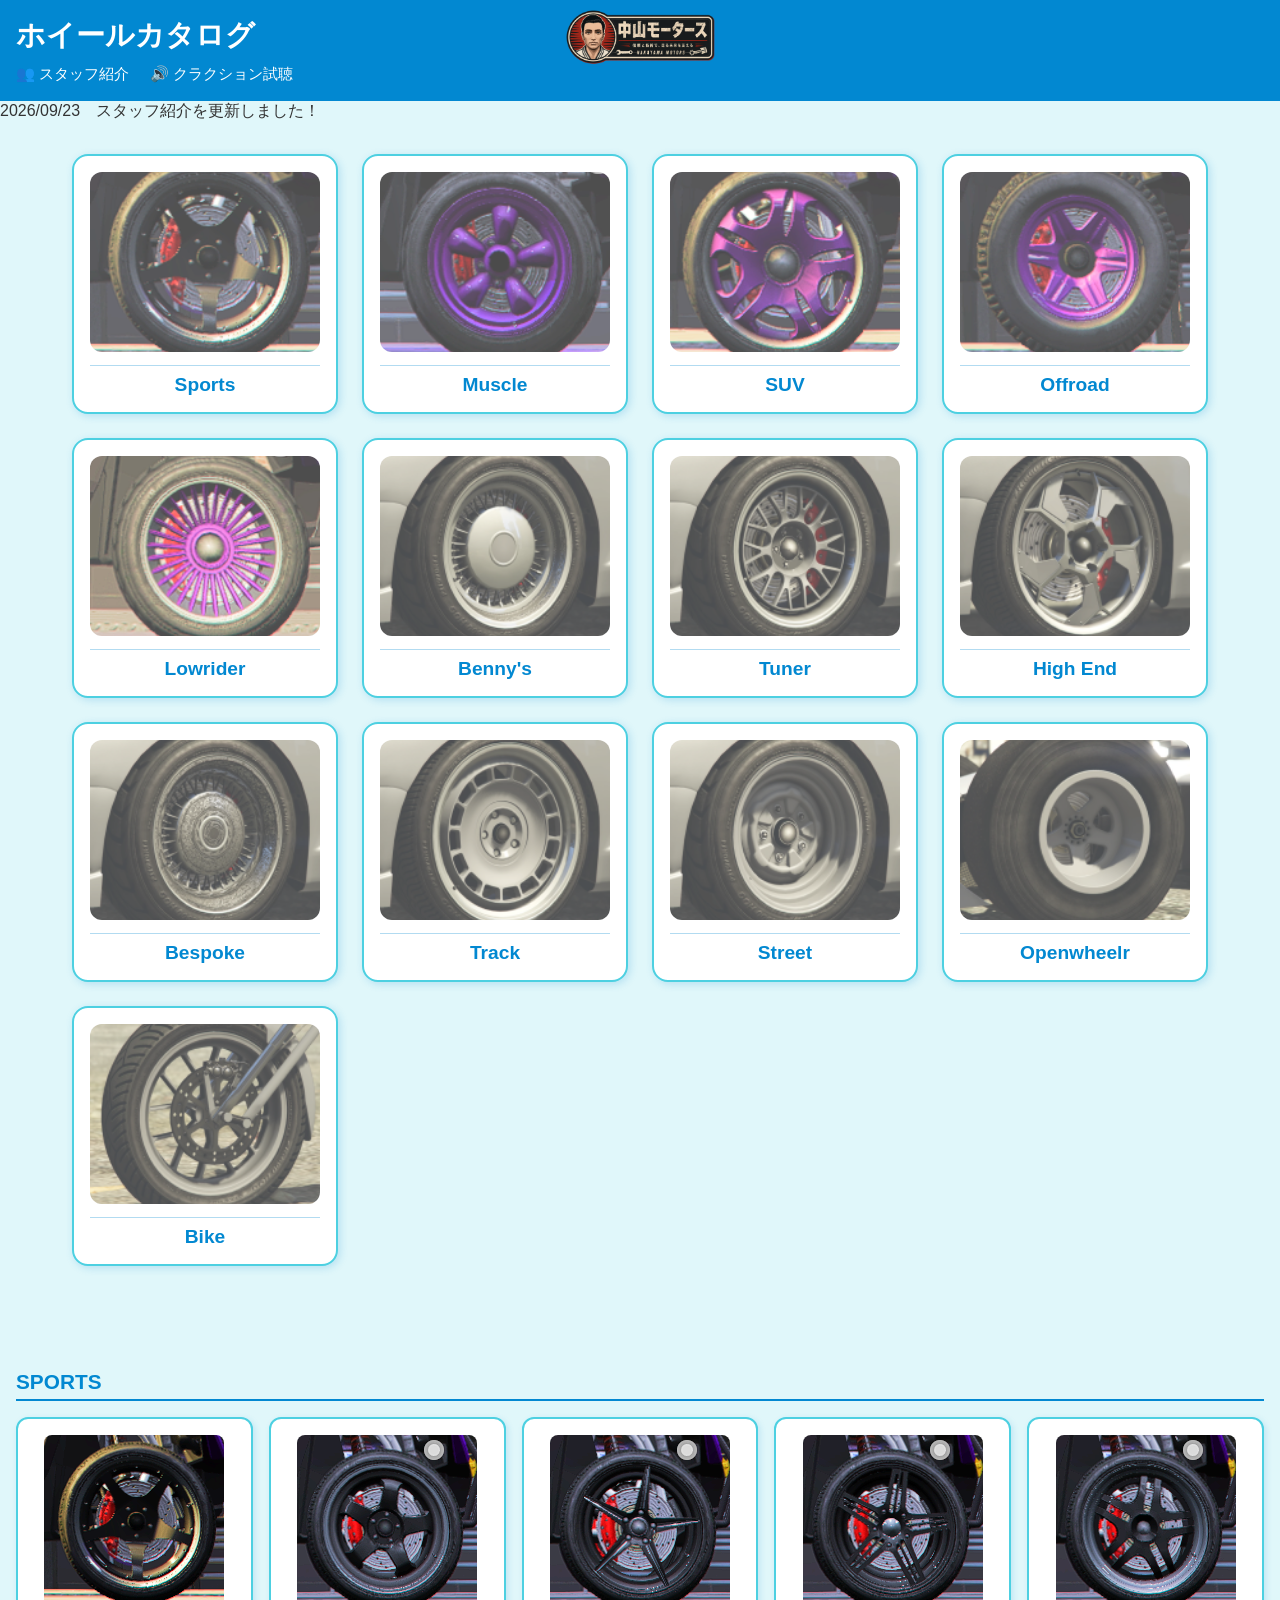
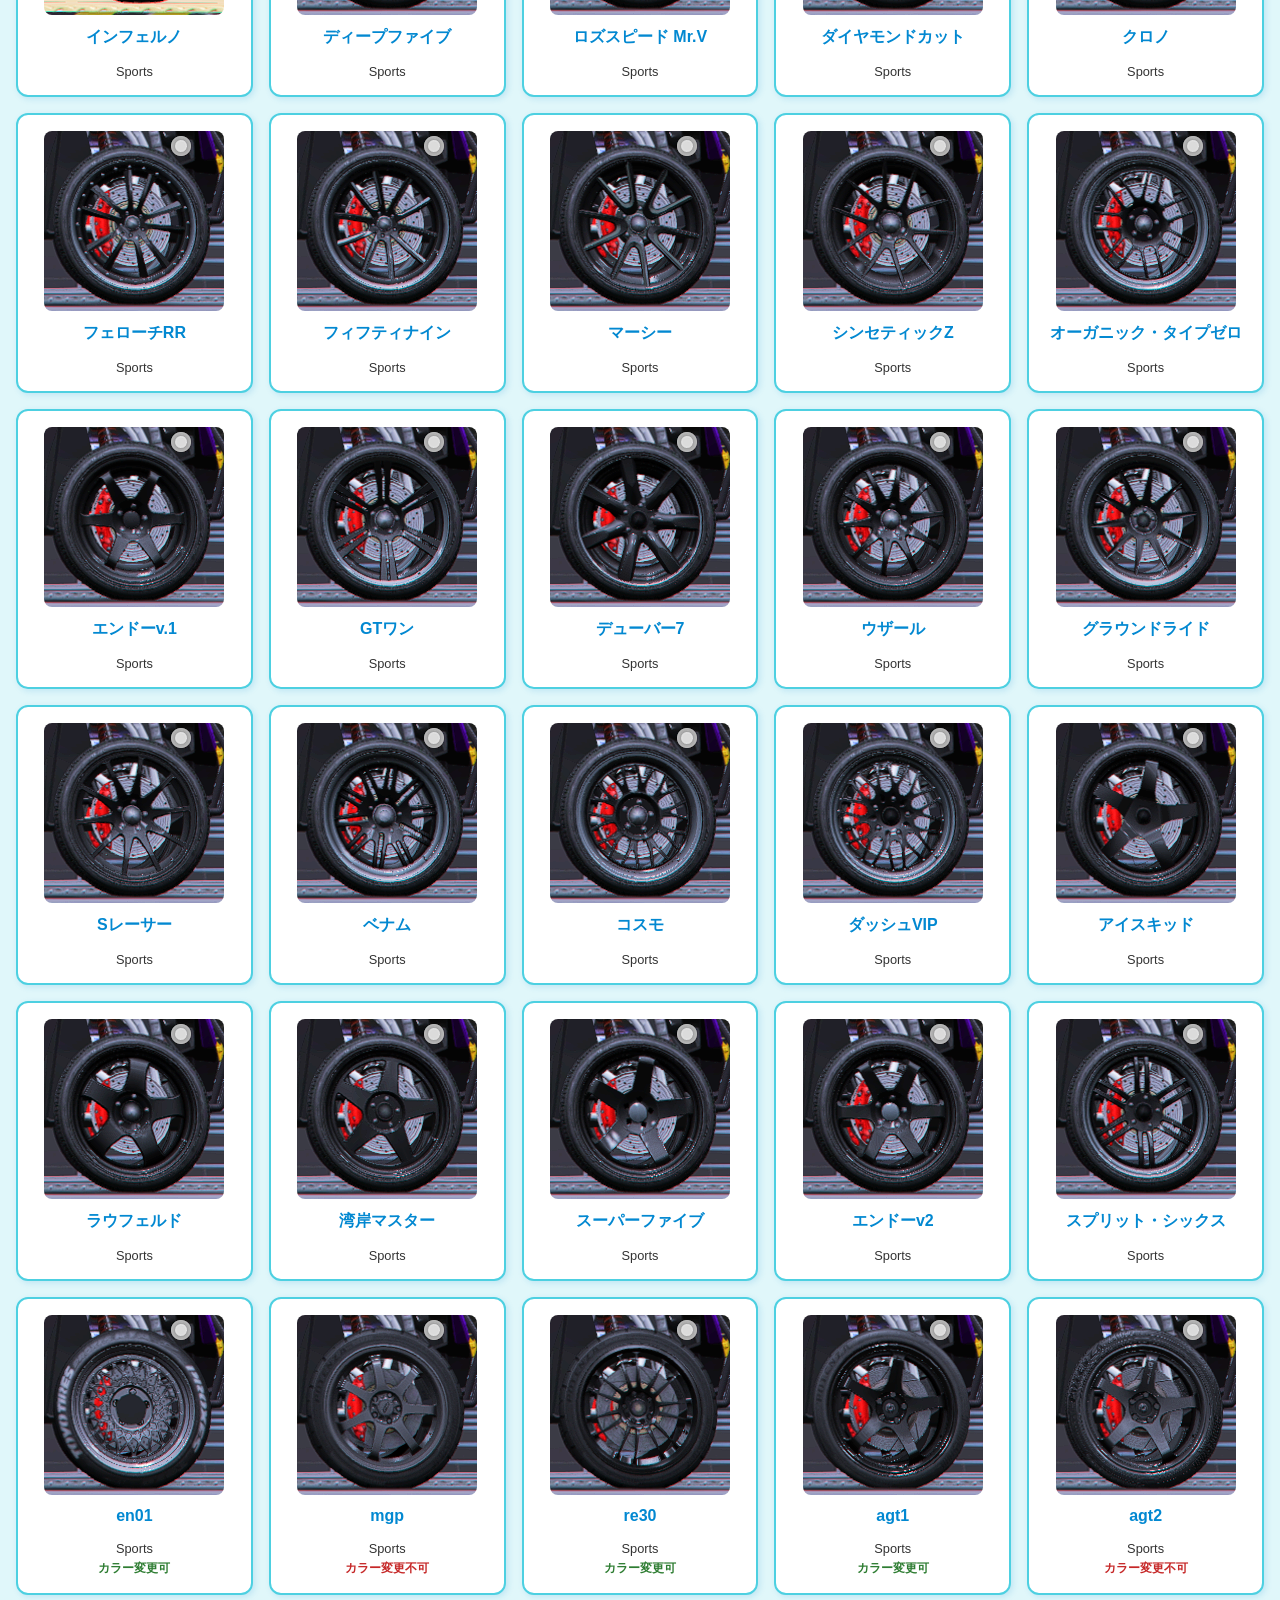
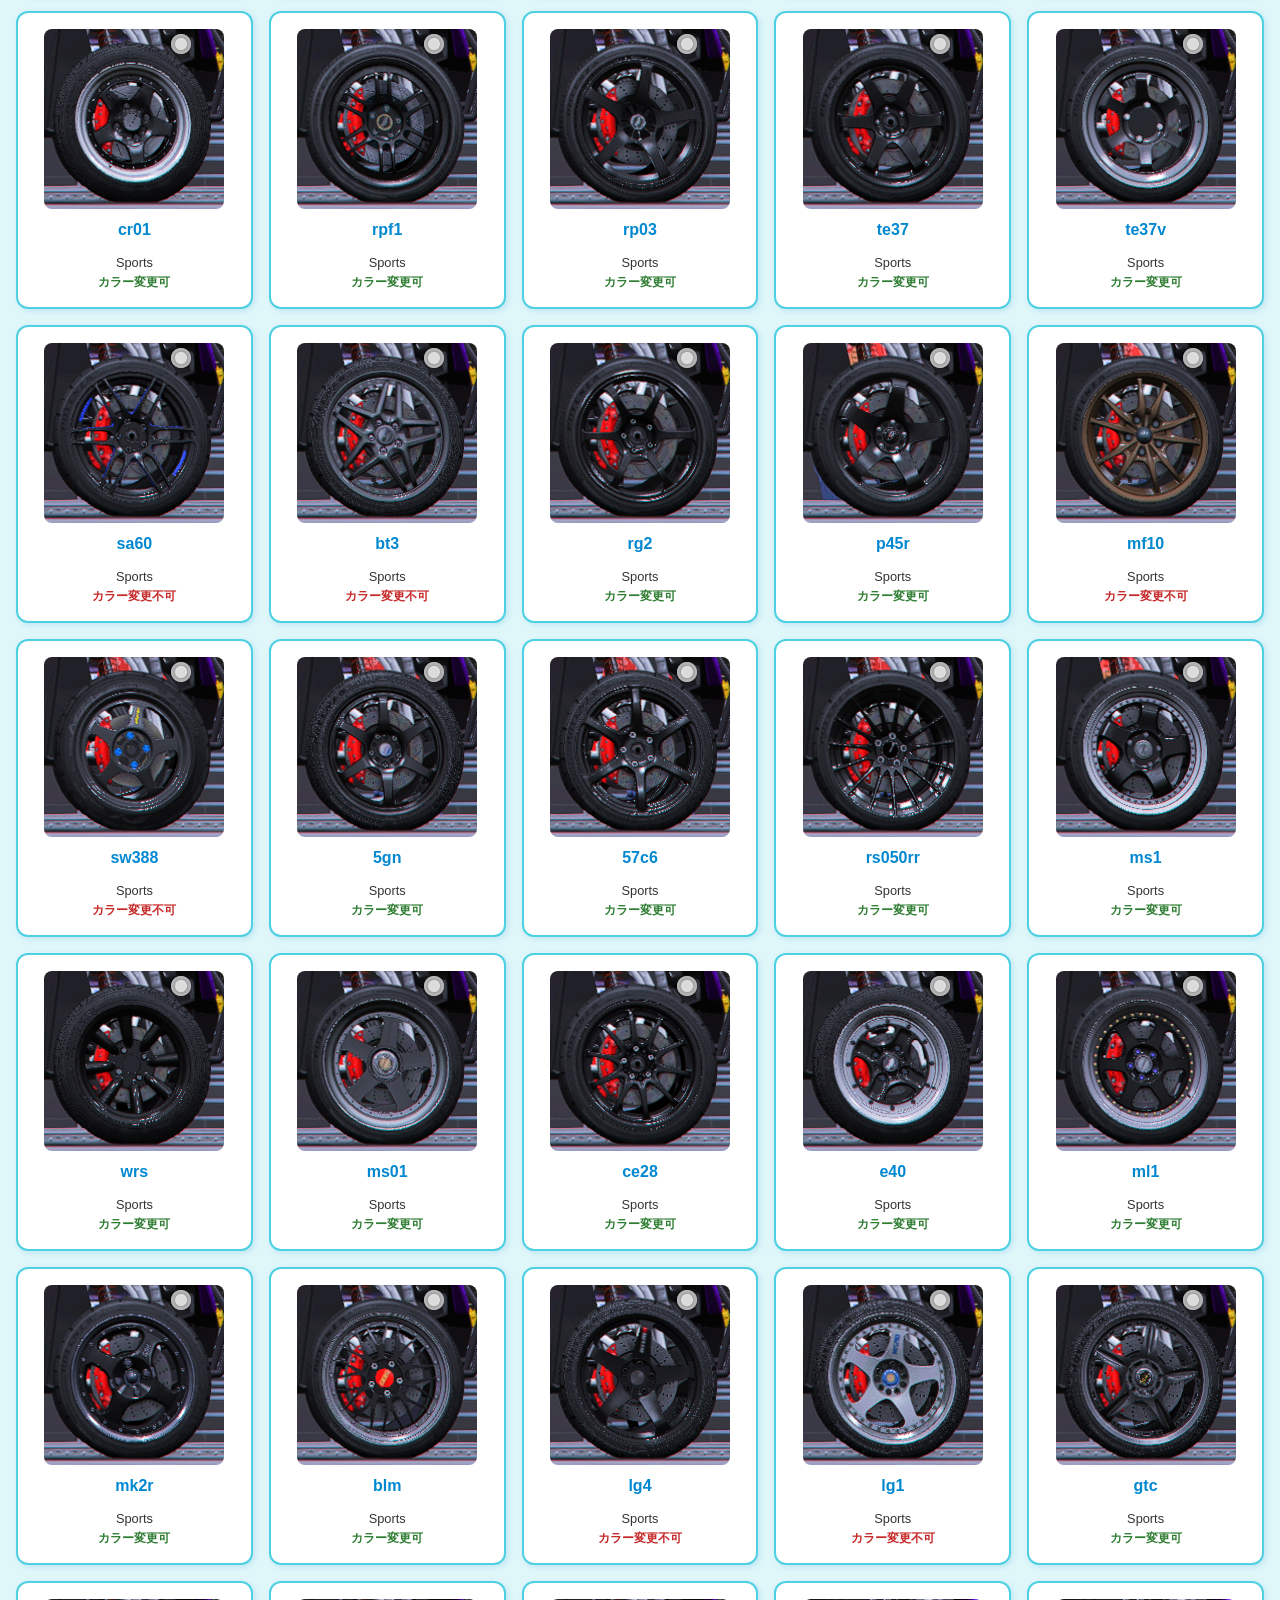
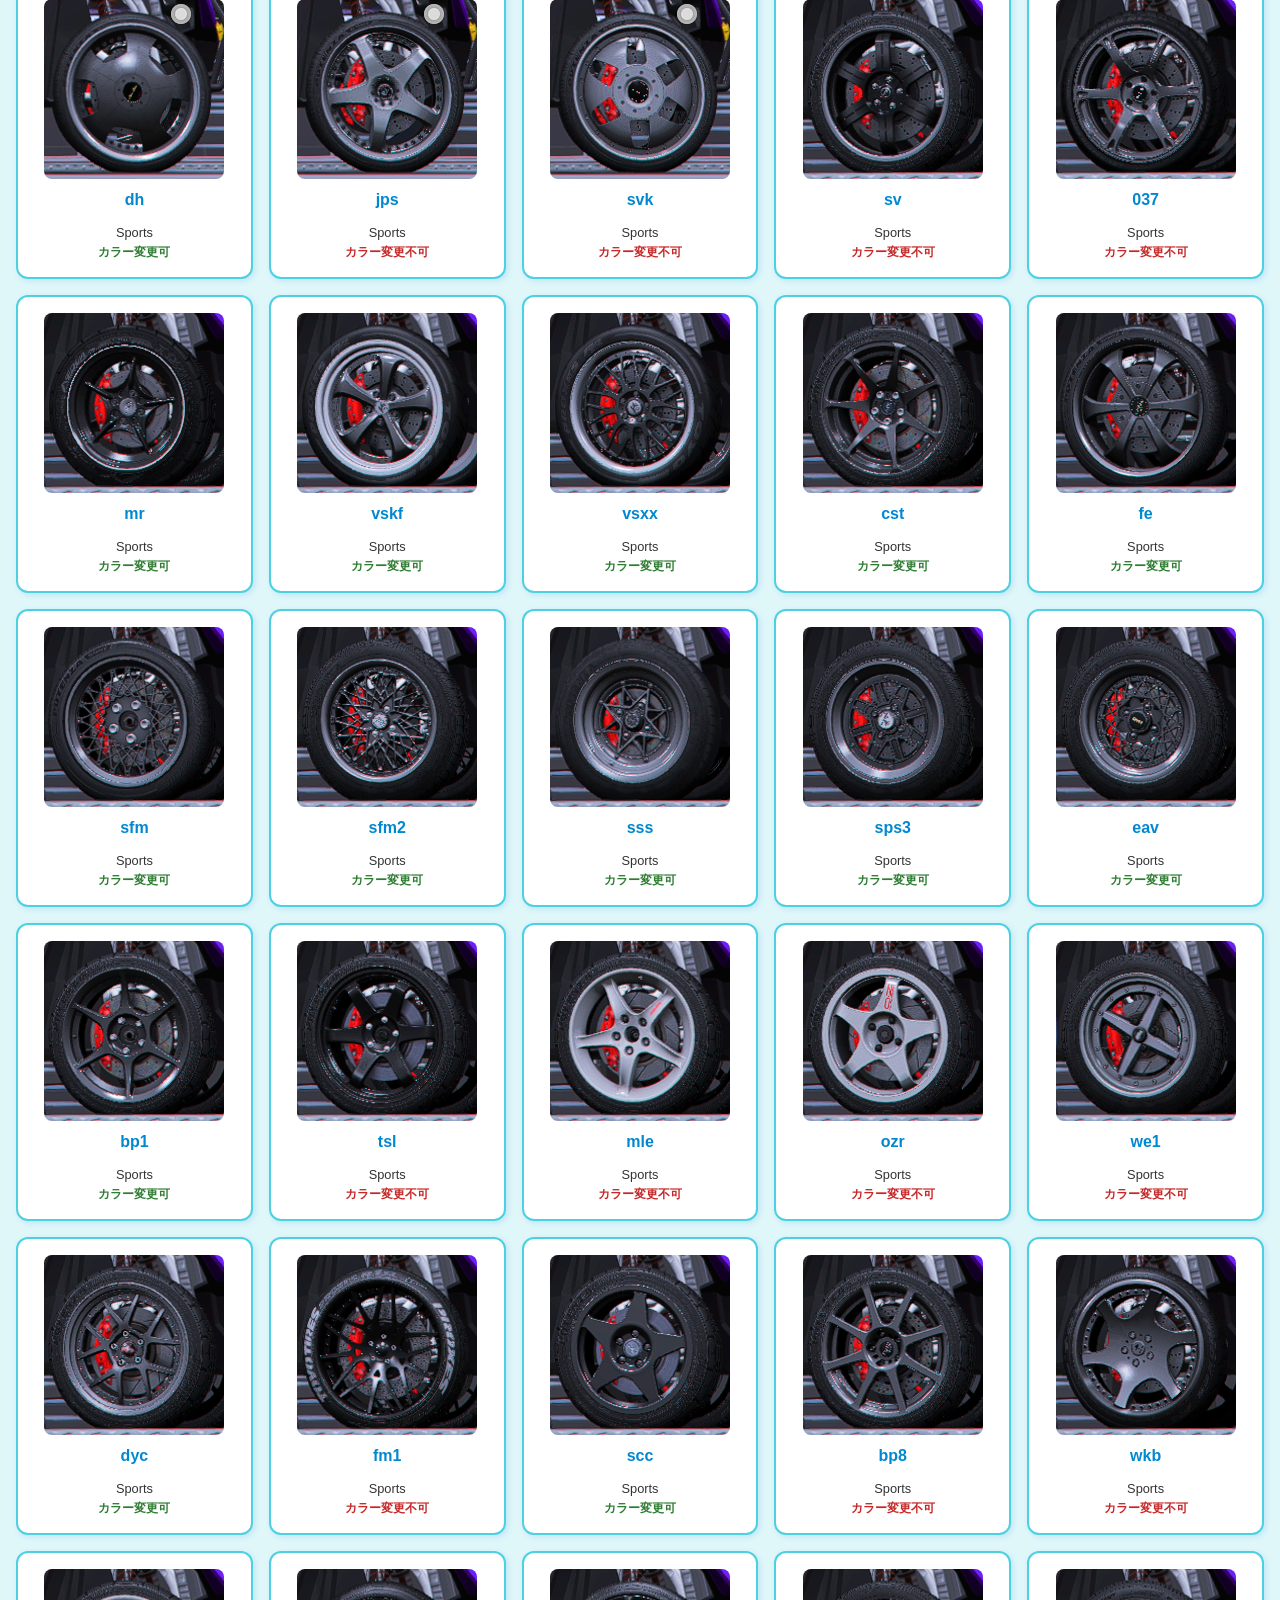
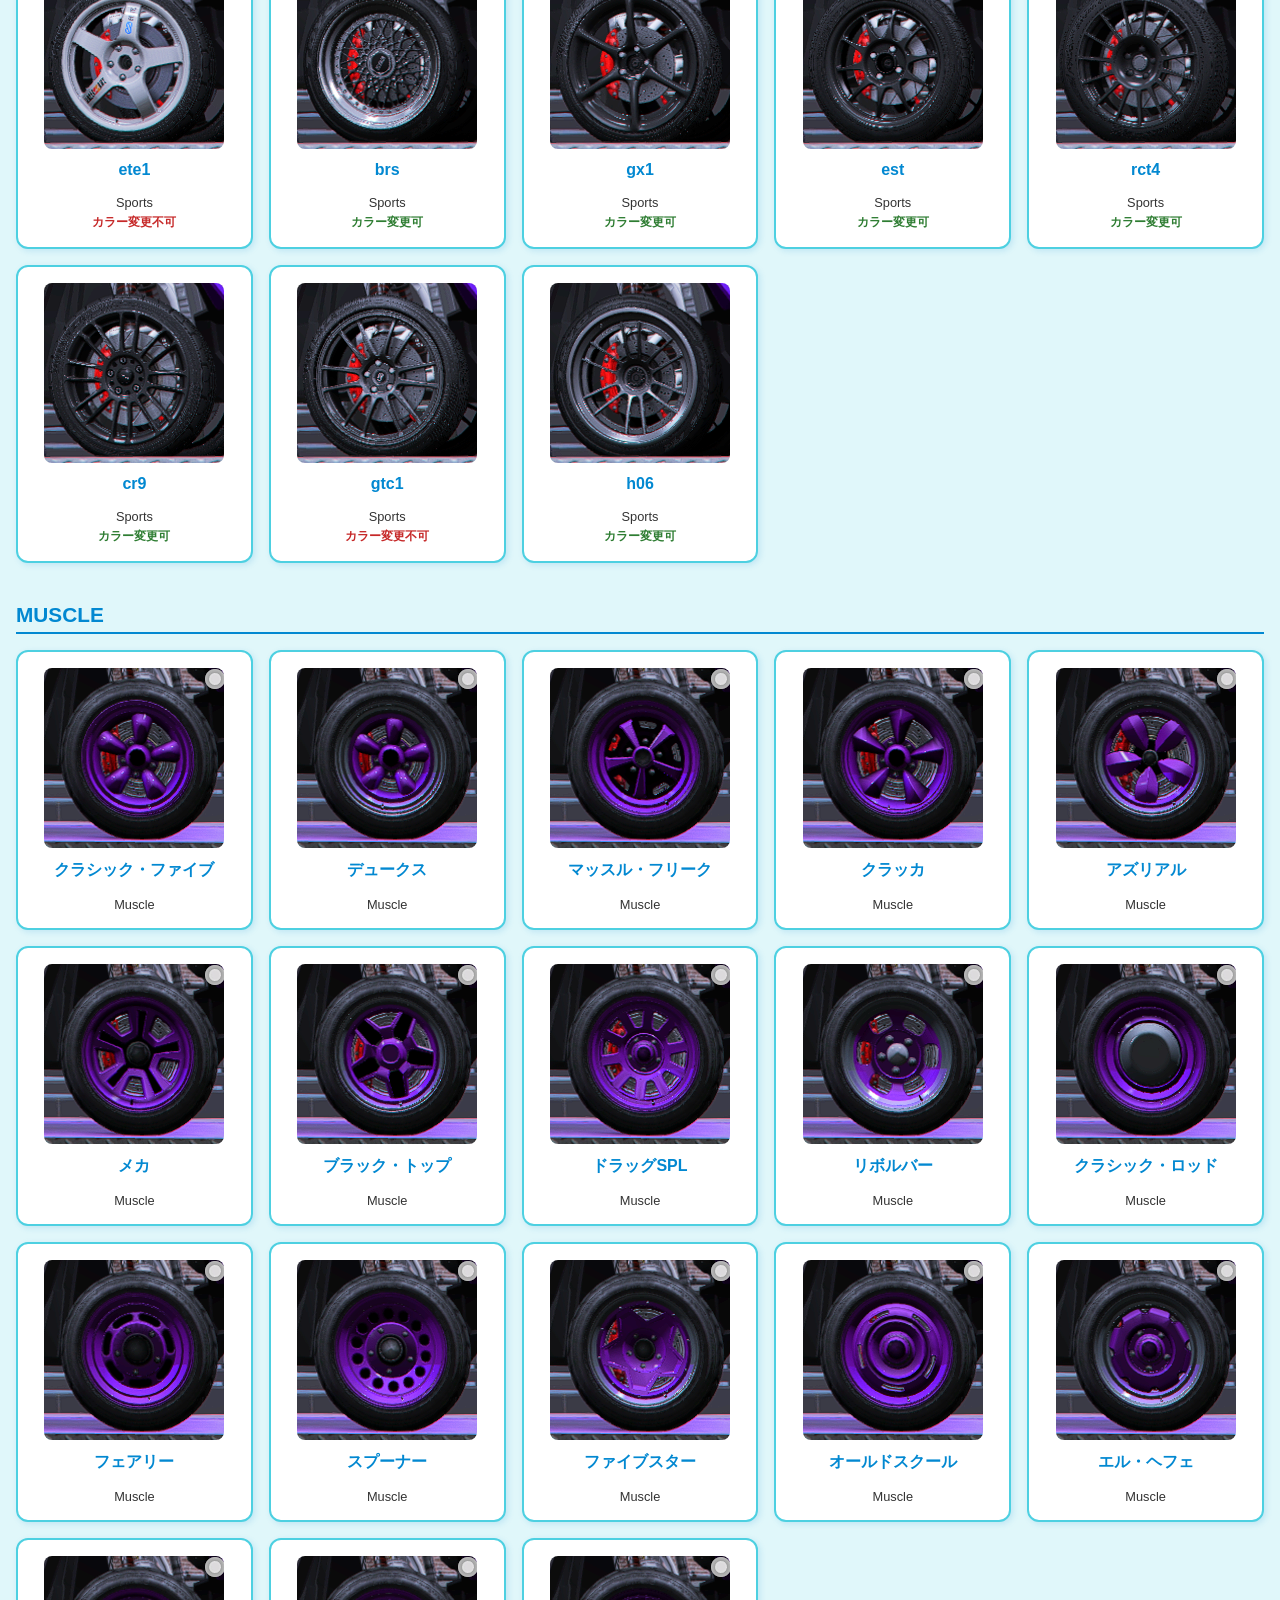
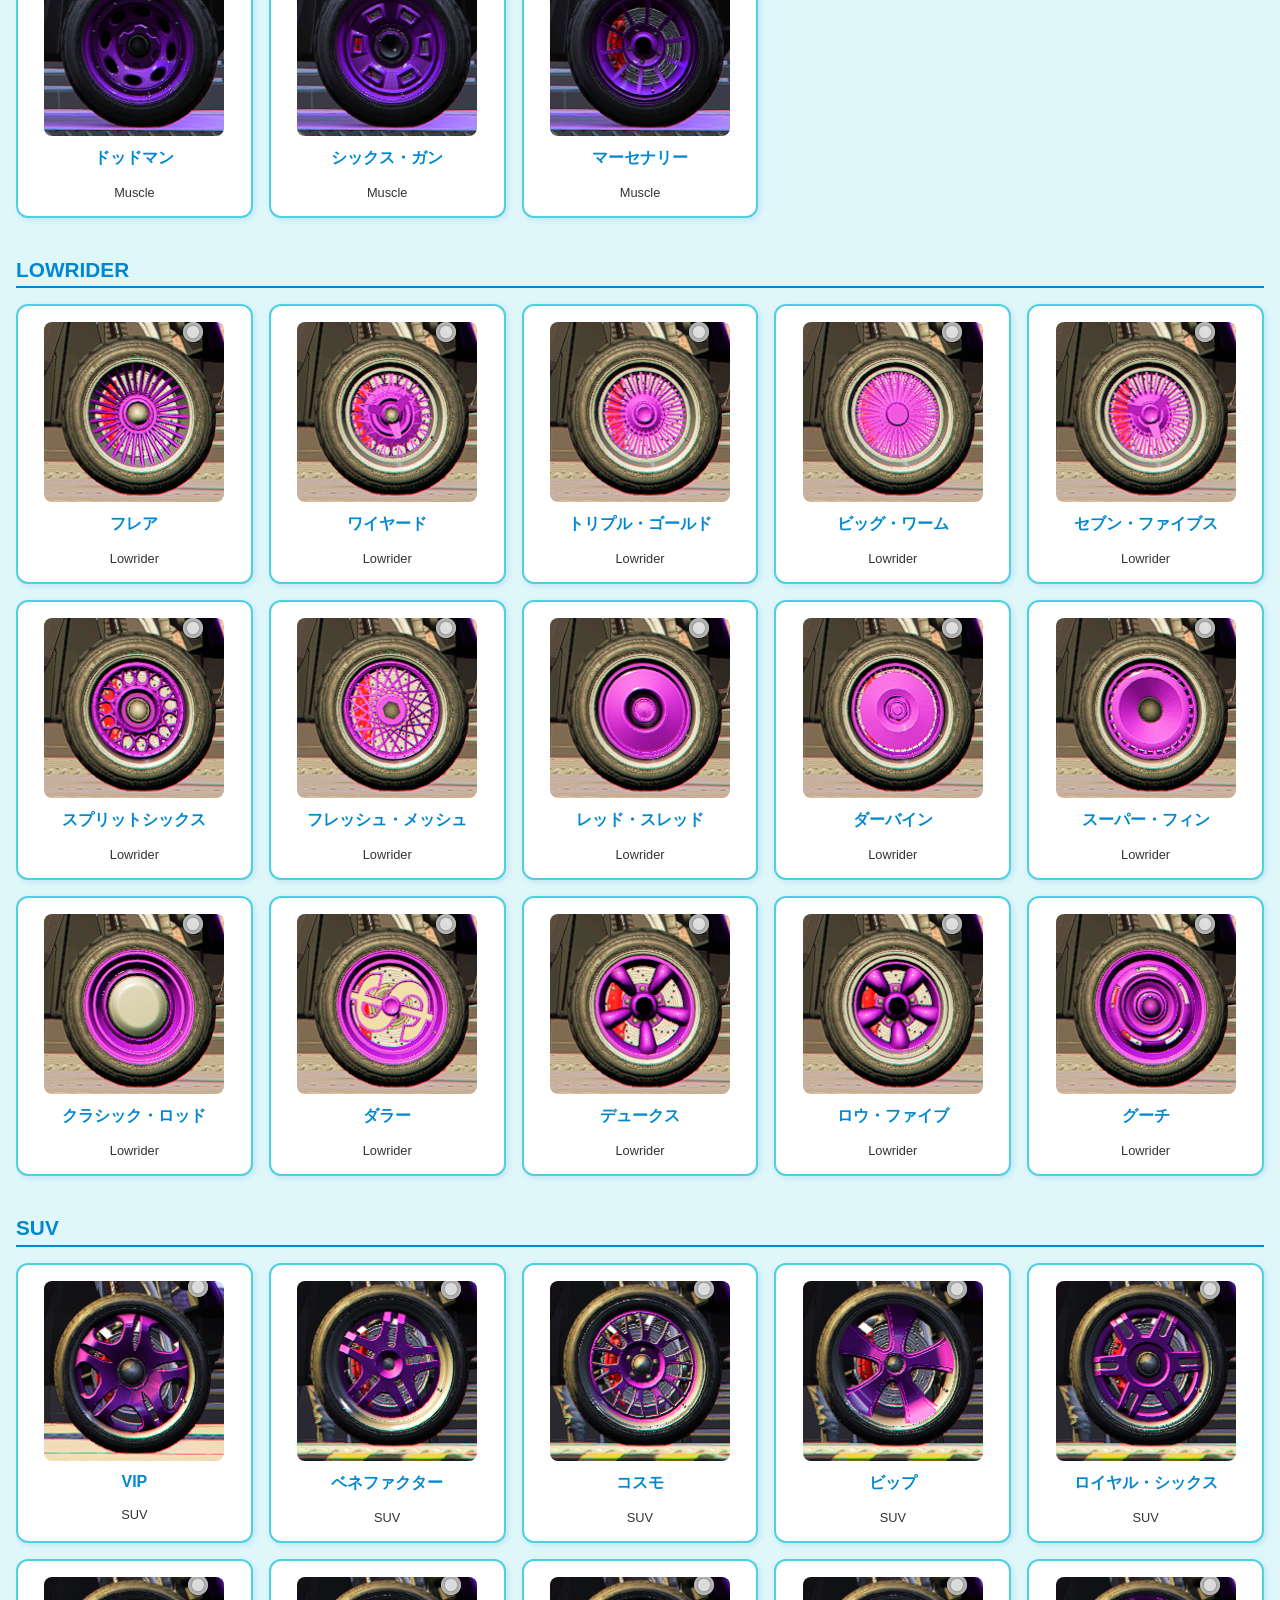
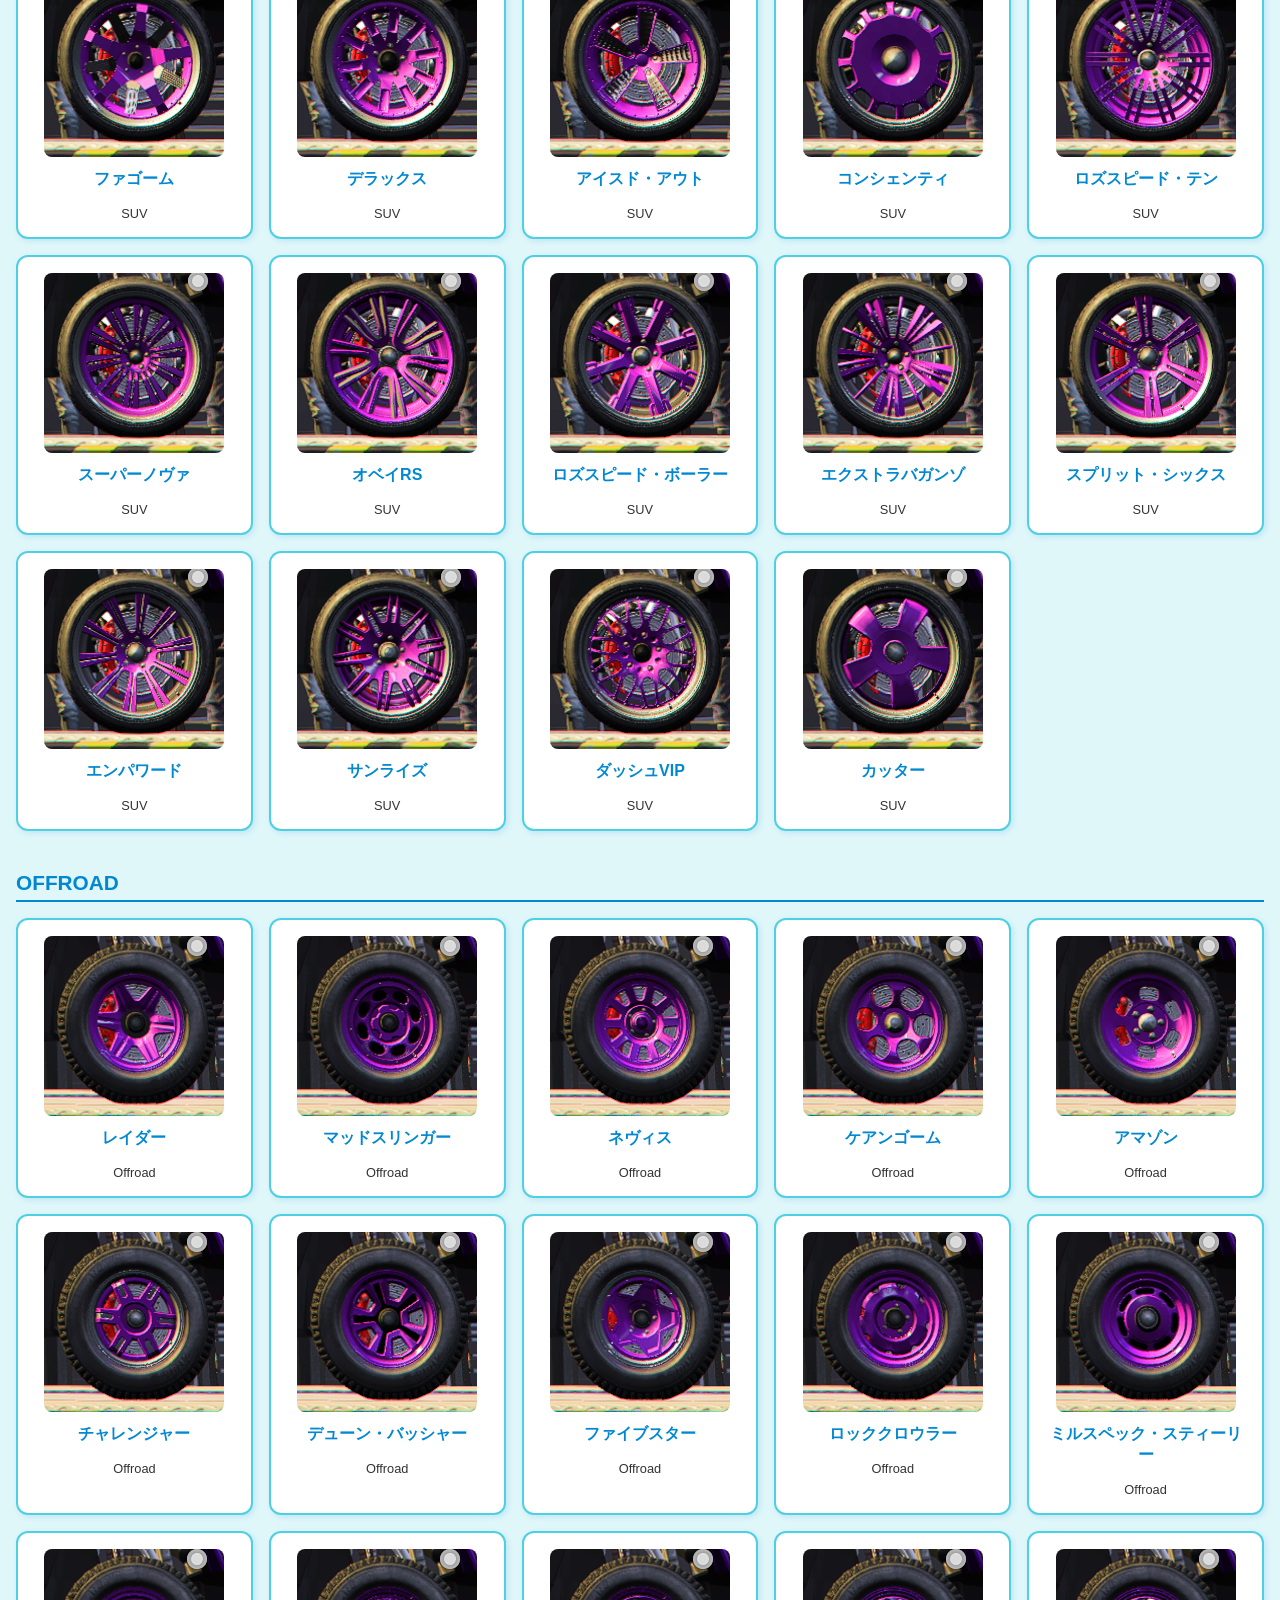
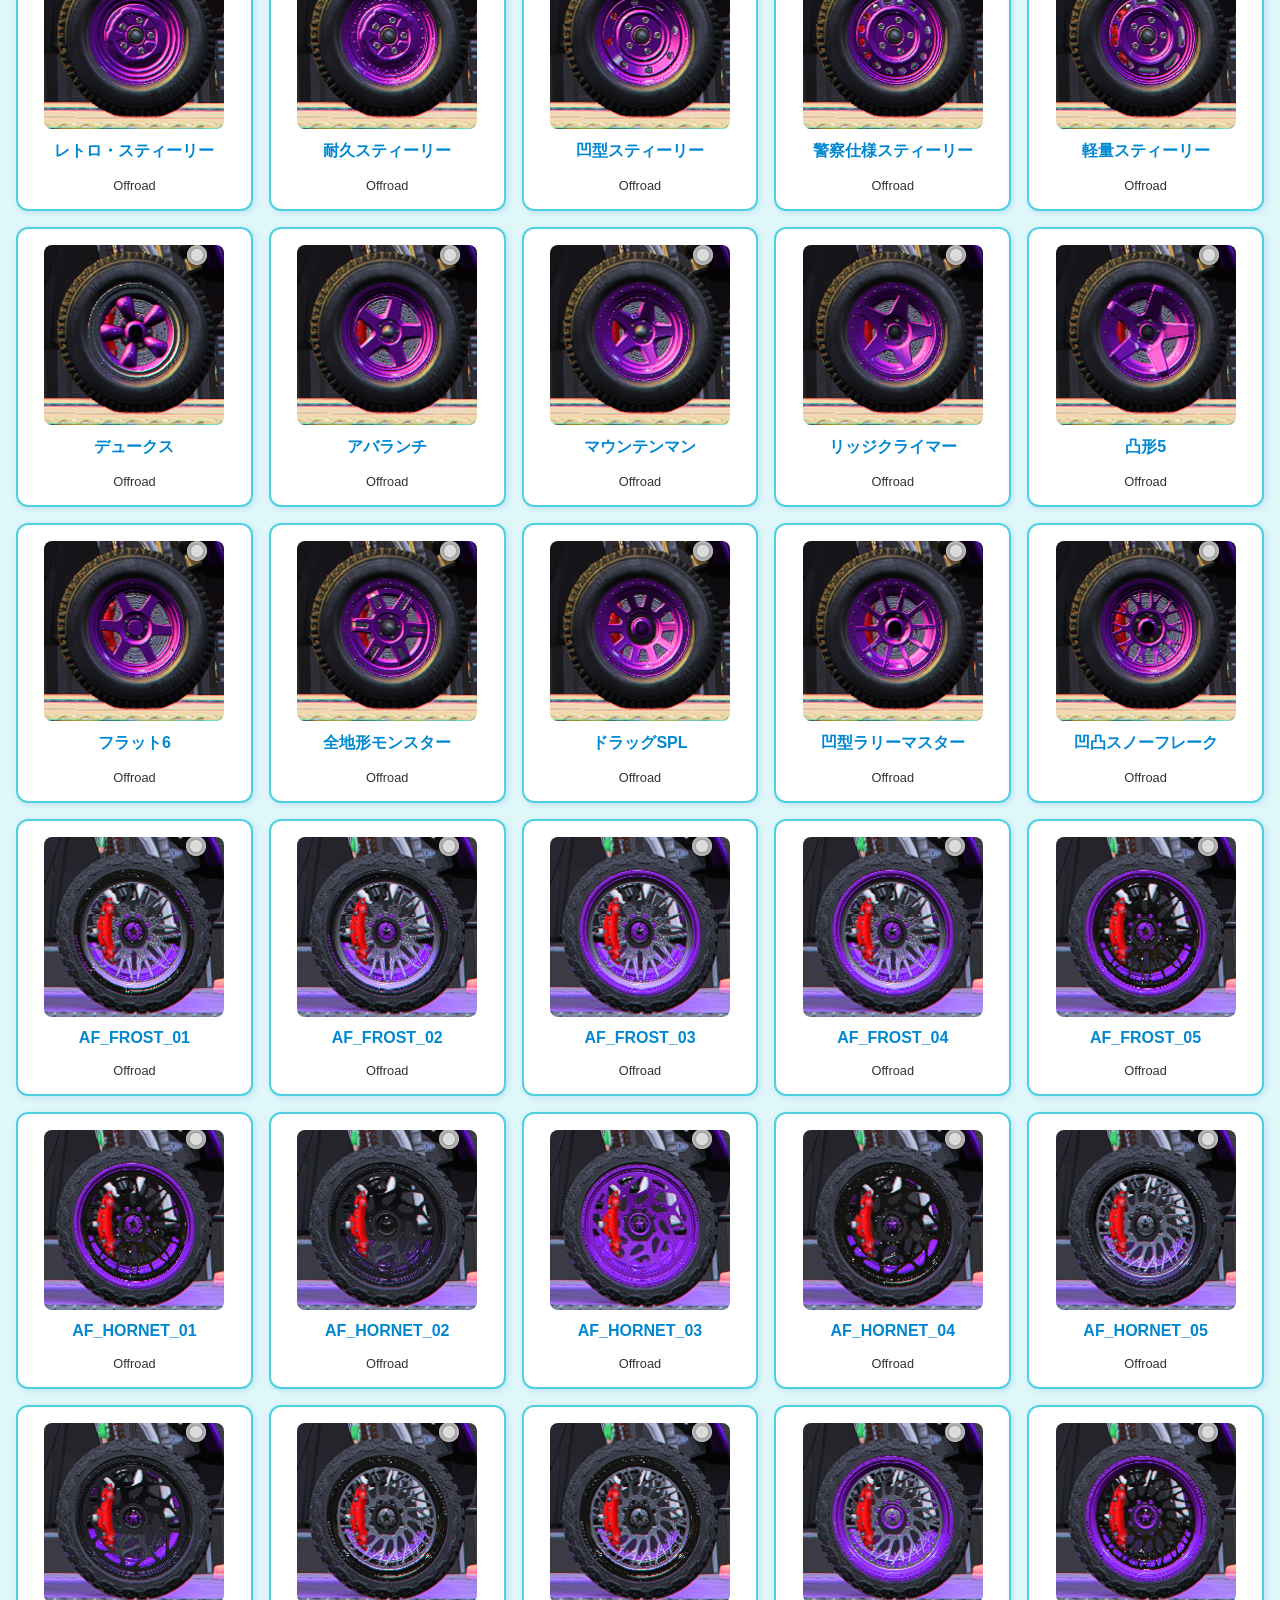
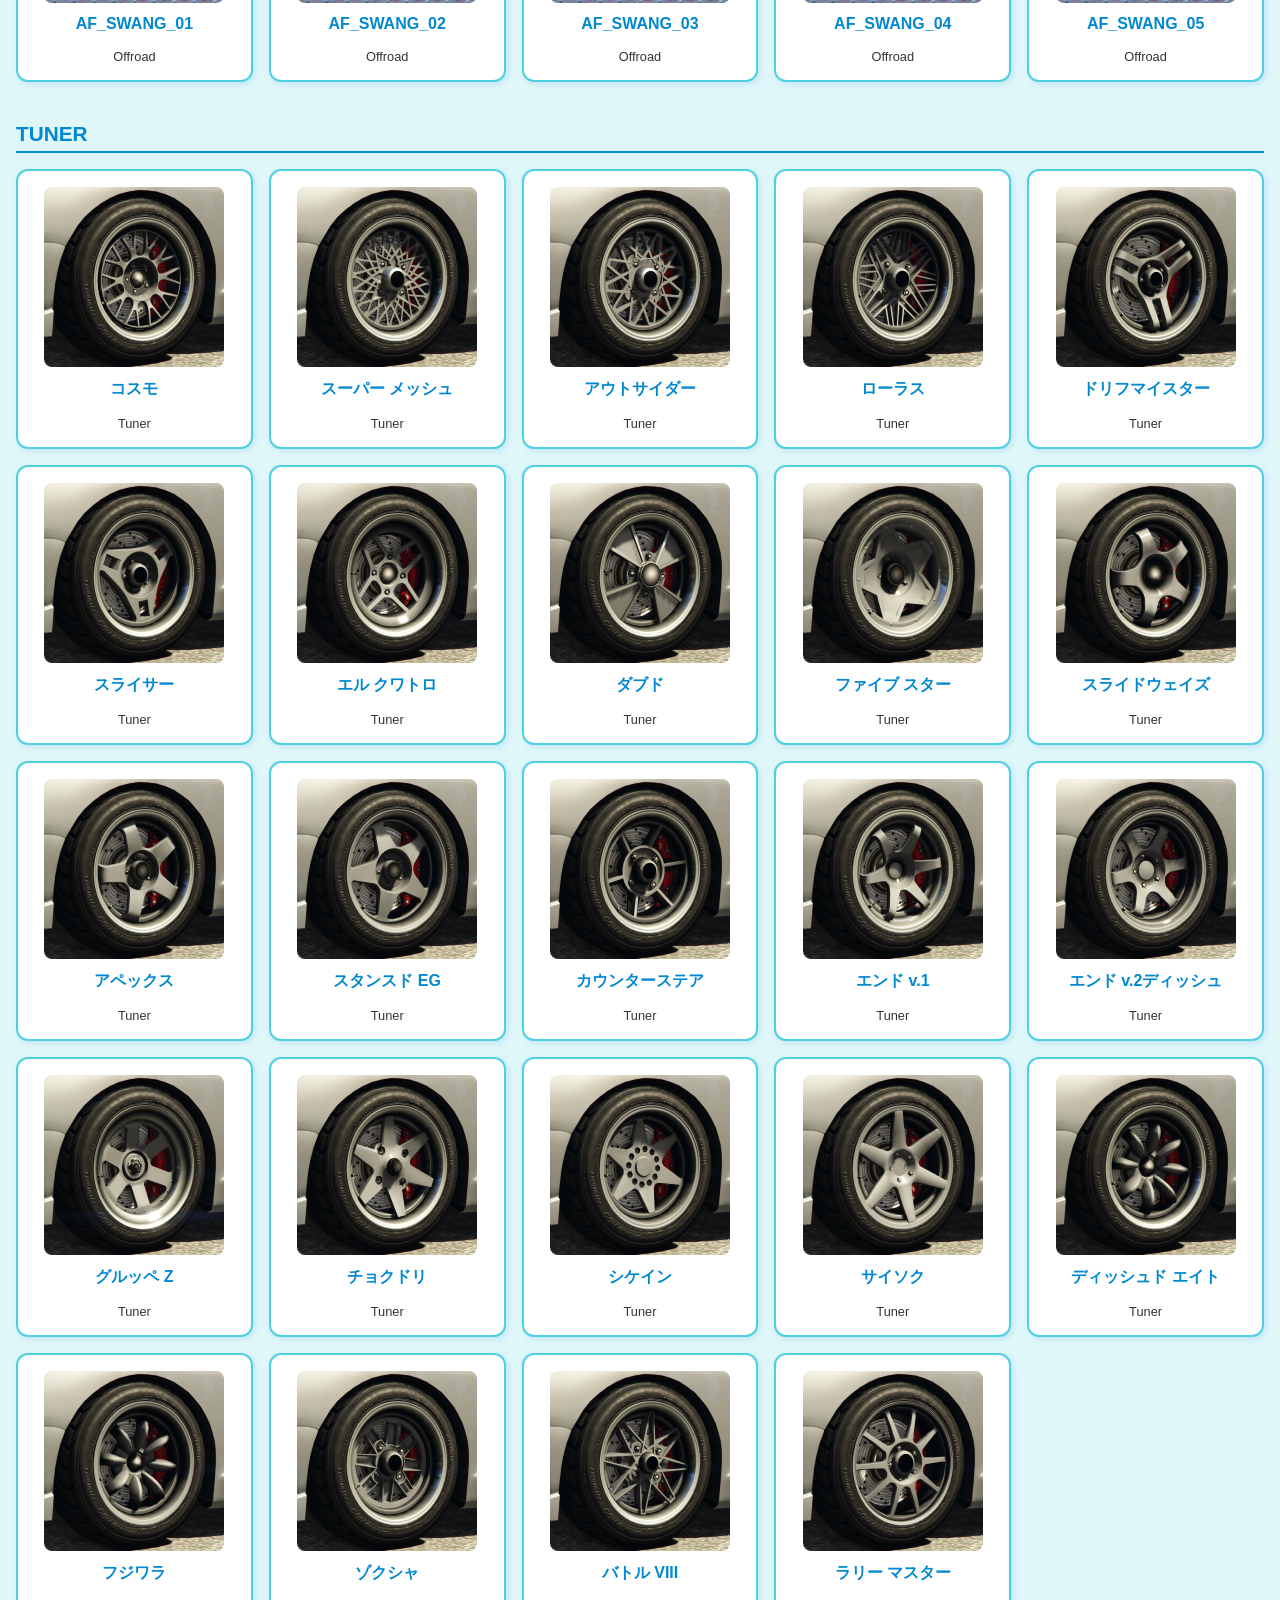
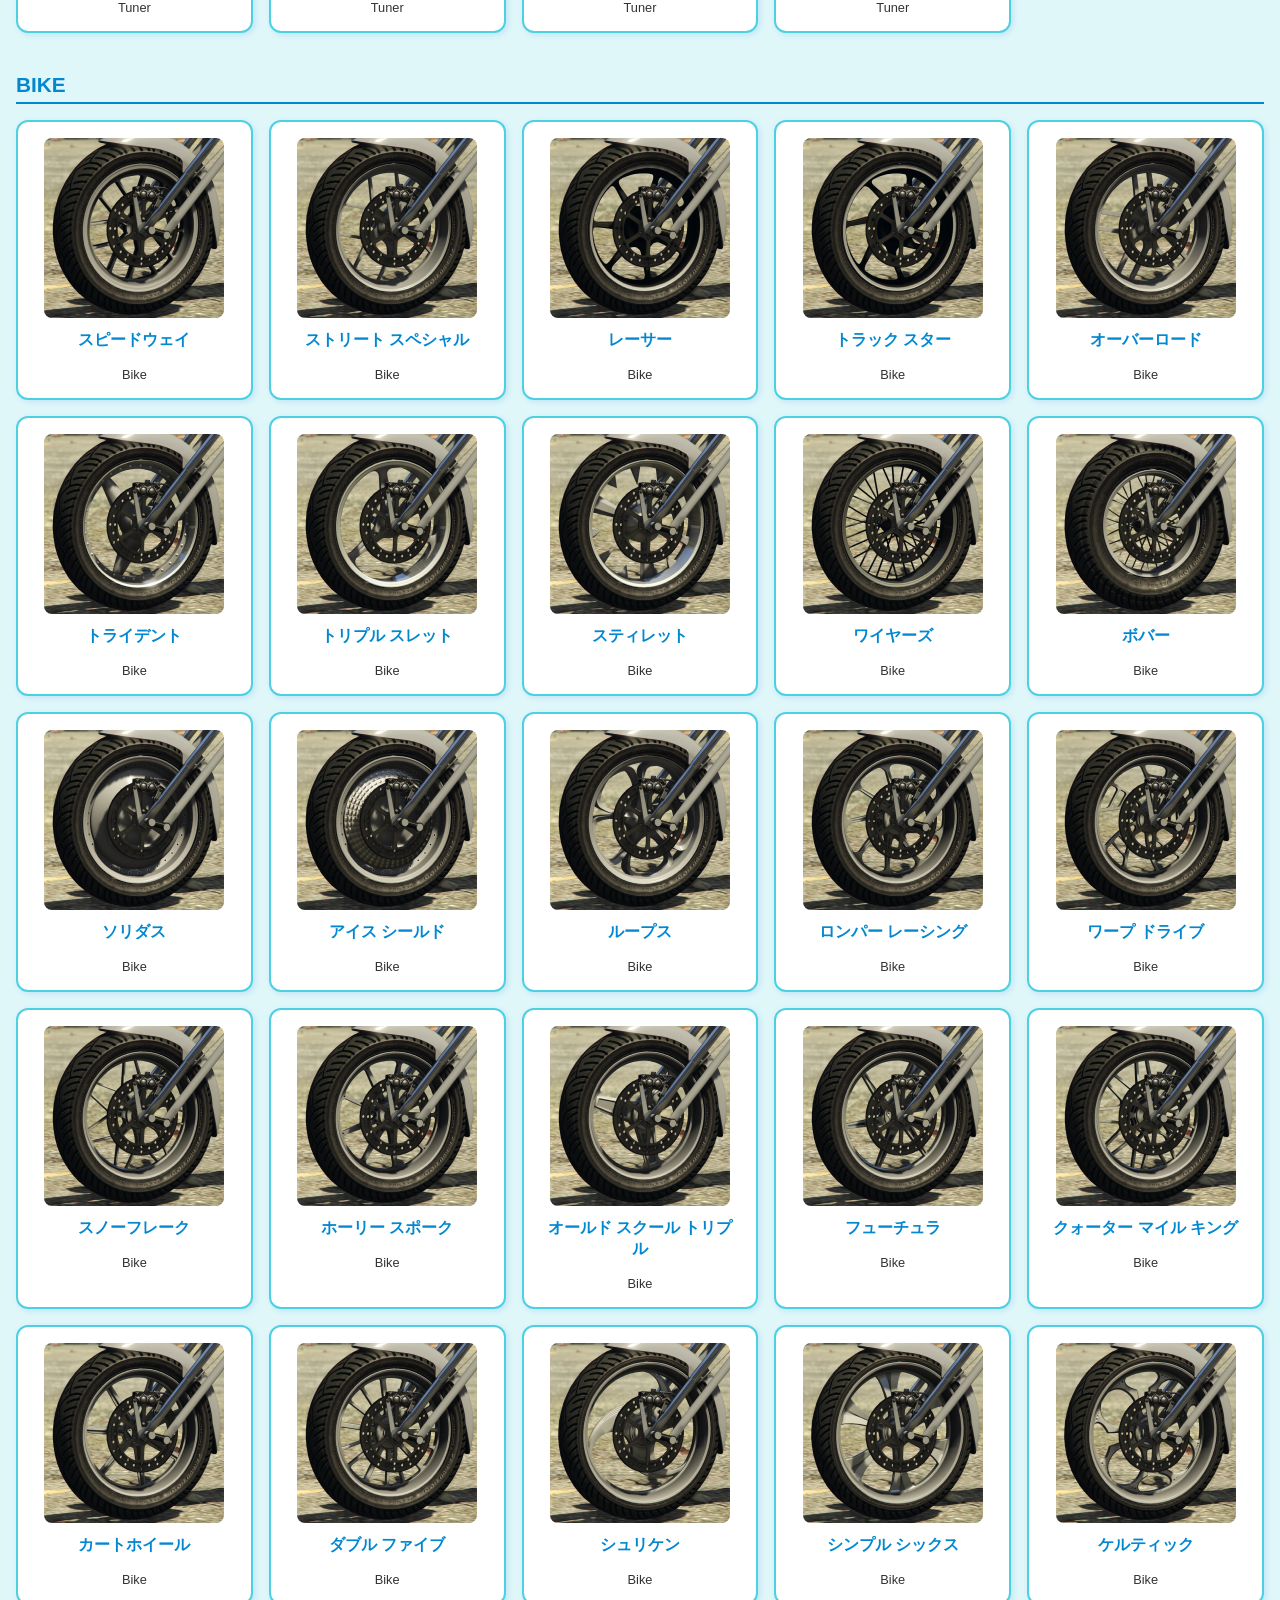
<file: index.html>
<!DOCTYPE html>
<html lang="ja">
<head>
  <meta charset="UTF-8" />
  <meta name="viewport" content="width=device-width, initial-scale=1.0"/>
  <title>ホイールカタログ</title>

  <link rel="stylesheet" href="style.css" />
  <link rel="icon" type="image/png" href="Nakayama_Icon.ico" />
</head>

<body>
  <!-- ===== ヘッダー ===== -->
  <header>
    <h1 id="nishi-logo">
      <img src="./images/nisiura3.png" alt="logo" class="title-icon">
      ホイールカタログ
    </h1>

    <nav>
      <a href="staff.html">👥 スタッフ紹介</a>
      <a href="horn.html">🔊 クラクション試聴</a>
    </nav>
  </header>

  <span>2026/09/23　スタッフ紹介を更新しました！</span>

  <!-- ===== カテゴリ選択 ===== -->
  <main class="category-container">

    <button class="category-btn" data-category="Sports">
      <img src="./images/SPT_V_1.png" alt="Sports">
      <span>Sports</span>
    </button>

    <button class="category-btn" data-category="Muscle">
      <img src="./images/MUS_V_1.png" alt="Muscle">
      <span>Muscle</span>
    </button>

    <button class="category-btn" data-category="SUV">
      <img src="./images/SUV_V_1.png" alt="SUV">
      <span>SUV</span>
    </button>

    <button class="category-btn" data-category="Offroad">
      <img src="./images/OFF_V_1.png" alt="Offroad">
      <span>Offroad</span>
    </button>

    <button class="category-btn" data-category="Lowrider">
      <img src="./images/LOW_V_1.png" alt="Lowrider">
      <span>Lowrider</span>
    </button>

    <button class="category-btn" data-category="Benny's">
      <img src="./images/BNS_V_1.png" alt="Benny's">
      <span>Benny's</span>
    </button>

    <button class="category-btn" data-category="Tuner">
      <img src="./images/TNR_V_1.png" alt="Tuner">
      <span>Tuner</span>
    </button>

    <button class="category-btn" data-category="HighEnd">
      <img src="./images/HED_V_1.png" alt="High End">
      <span>High End</span>
    </button>

    <button class="category-btn" data-category="Bespoke">
      <img src="./images/BSP_V_1.png" alt="Bespoke">
      <span>Bespoke</span>
    </button>

    <button class="category-btn" data-category="Track">
      <img src="./images/RLY_V_1.png" alt="Track">
      <span>Track</span>
    </button>

    <button class="category-btn" data-category="Street">
      <img src="./images/STR_V_1.png" alt="Street">
      <span>Street</span>
    </button>
    
    <button class="category-btn" data-category="Open">
      <img src="./images/DRS_V_1.png" alt="Open">
      <span>Openwheelr</span>
    </button>

    <button class="category-btn" data-category="Bike">
      <img src="./images/BKE_V_1.png" alt="Bike">
      <span>Bike</span>
    </button>
    
  </main>

  <!-- ===== モーダル（ホイール一覧） ===== -->
  <div id="wheel-modal" class="modal hidden">

    <!-- 外側クリック用 -->
    <div class="modal-overlay"></div>

    <!-- 中身 -->
    <div class="modal-content">
      <div class="modal-header">
        <h2 id="modal-title">Wheels</h2>
      </div>

    <!-- ホイール表示エリア -->
    <div id="wheel-container"></div>
    </div>
  </div>

  <!-- ===== 一覧 ===== -->
  <section id="wheel-list"></section>

  <!-- ===== フッター ===== -->
  <footer class="site-footer">
    <h2>お問い合わせ</h2>
    <p><strong>FlecityName:</strong> 粉末 ぱうだぁ</p>
    <p>
      <strong>Form:</strong>
      <a href="https://forms.gle/HkCUNoGDMVmGTVwe9" target="_blank">
        お問い合わせフォーム
      </a>
    </p>
    <p><strong>Address:</strong> 228 株式会社 中山モータース</p>
  </footer>

  <!-- ===== スクロールトップ ===== -->
  <button id="scroll-to-top">⇪</button>

  <!-- ===== JS ===== -->
  <script src="script.js"></script>

</body>
</html>
</file>
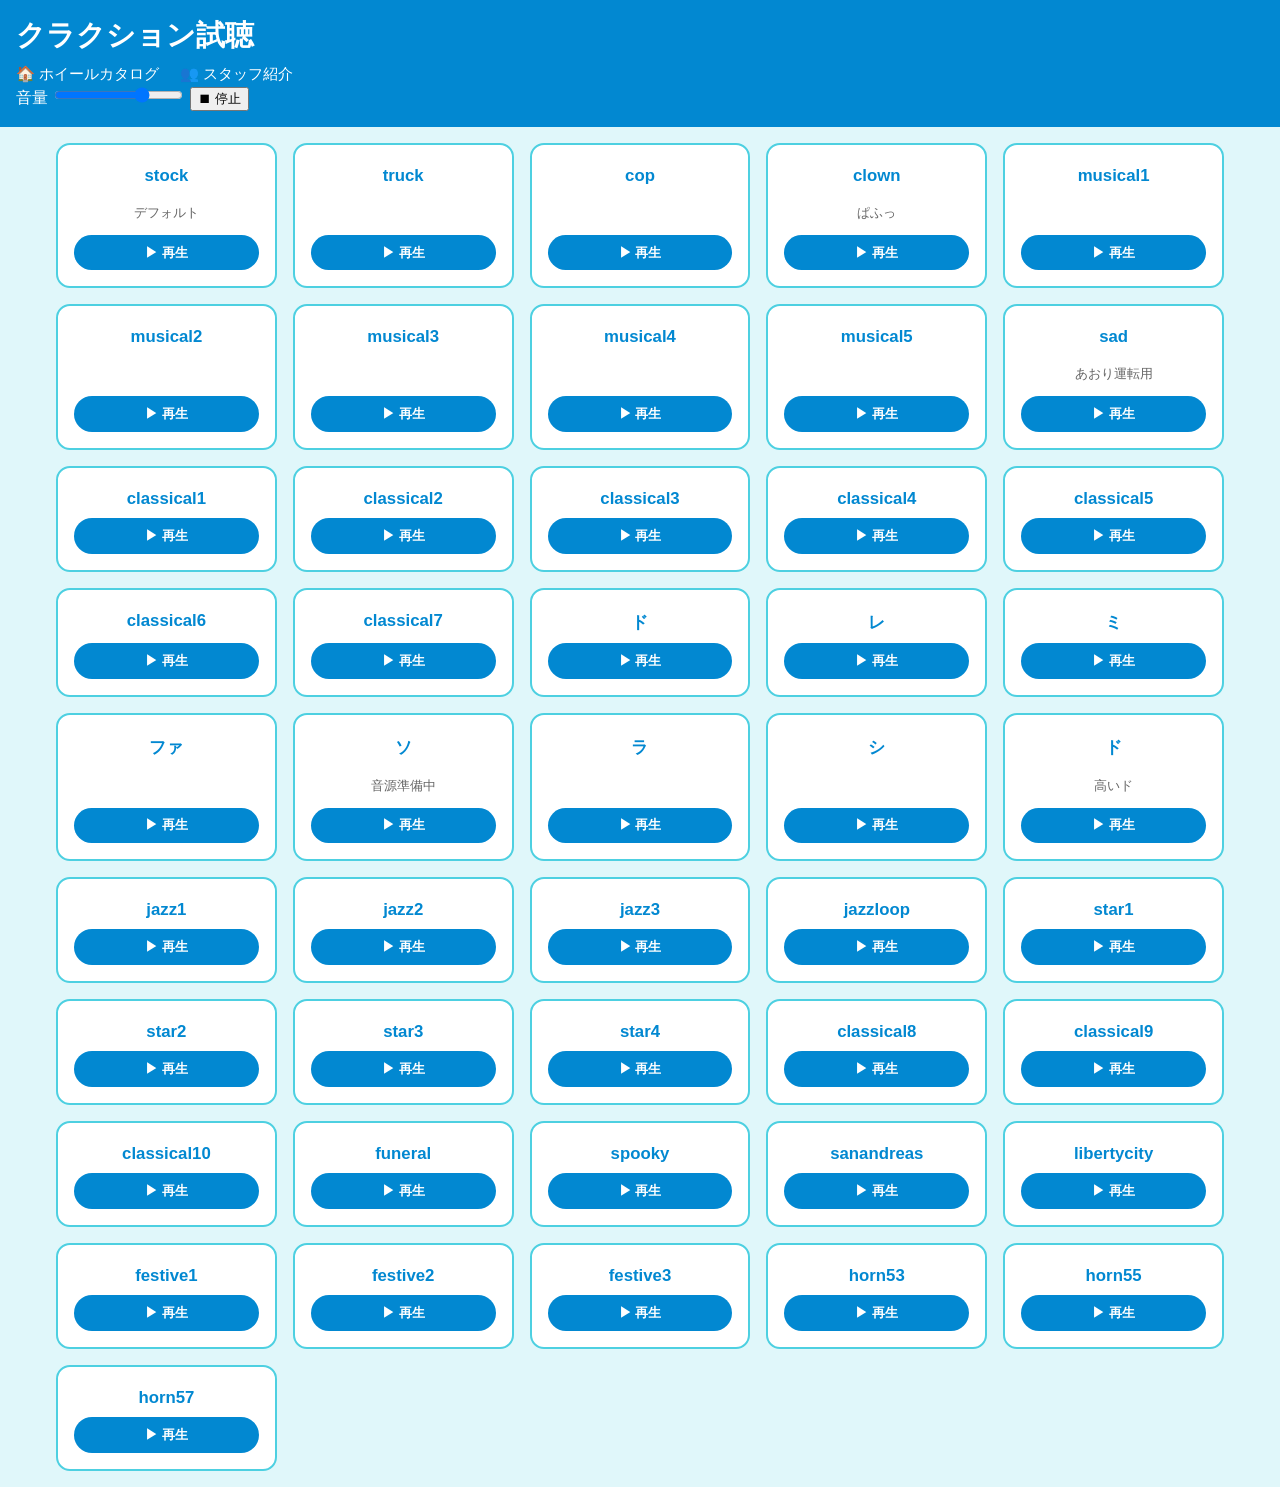
<file: horn.html>
<html lang="ja">
<head>
  <meta charset="UTF-8" />
  <meta name="viewport" content="width=device-width, initial-scale=1.0"/>
  <title>クラクション試聴</title>
  <link rel="stylesheet" href="style.css" />
  <link rel="icon" type="image/png" href="Nakayama_Icon.ico" />
</head>
<body>
  <header>
    <h1>クラクション試聴</h1>
    <nav>
      <a href="index.html">🏠 ホイールカタログ</a>
      <a href="staff.html">👥 スタッフ紹介</a>
    </nav>

    <div id="horn-toolbar">
      <label>音量 <input id="horn-volume" type="range" min="0" max="1" step="0.01" value="0.7"></label>
      <button id="horn-stop" class="btn">⏹ 停止</button>
    </div>
  </header>

  
<main id="horn-container"></main>


<script>
  window.addEventListener('DOMContentLoaded', () => {
    const HORNS = [
      { id: "h01", name: "stock", file: "./audio/stock.m4a", comment: "デフォルト" },
      { id: "h02", name: "truck", file: "./audio/truck.m4a",},
      { id: "h03", name: "cop", file: "./audio/cop.m4a"},
      { id: "h04", name: "clown", file: "./audio/musical1.m4a", comment: "ぱふっ" }, 
      { id: "h05", name: "musical1", file: "./audio/clown.m4a"},
      { id: "h06", name: "musical2", file: "./audio/musical2.m4a"},
      { id: "h07", name: "musical3", file: "./audio/musical3.m4a"},
      { id: "h08", name: "musical4", file: "./audio/musical4.m4a"},
      { id: "h09", name: "musical5", file: "./audio/musical5.m4a"},
      { id: "h10", name: "sad", file: "./audio/sad.m4a", comment: "あおり運転用" },
      { id: "h11", name: "classical1", file: "./audio/classical1.m4a"},
      { id: "h12", name: "classical2", file: "./audio/classical2.m4a"},
      { id: "h13", name: "classical3", file: "./audio/classical3.m4a"},
      { id: "h14", name: "classical4", file: "./audio/classical4.m4a"},
      { id: "h15", name: "classical5", file: "./audio/classical5.m4a"},
      { id: "h16", name: "classical6", file: "./audio/classical6.m4a"},
      { id: "h17", name: "classical7", file: "./audio/classical7.m4a"},
      { id: "h18", name: "ド", file: "./audio/do.m4a"},
      { id: "h19", name: "レ", file: "./audio/re.m4a"},
      { id: "h20", name: "ミ", file: "./audio/mi.m4a"},
      { id: "h21", name: "ファ", file: "./audio/fa.m4a"},
      { id: "h22", name: "ソ", file: "./audio/sol.m4a", comment: "音源準備中" },
      { id: "h23", name: "ラ", file: "./audio/la.m4a"},
      { id: "h24", name: "シ", file: "./audio/ti.m4a" },
      { id: "h25", name: "ド", file: "./audio/do_up.m4a", comment: "高いド" },
      { id: "h26", name: "jazz1", file: "./audio/jazz1.m4a"},
      { id: "h27", name: "jazz2", file: "./audio/jazz2.m4a"},
      { id: "h28", name: "jazz3", file: "./audio/jazz3.m4a"},
      { id: "h29", name: "jazzloop", file: "./audio/jazzloop.m4a"},
      { id: "h30", name: "star1", file: "./audio/star1.m4a"},
      { id: "h31", name: "star2", file: "./audio/star2.m4a"},
      { id: "h32", name: "star3", file: "./audio/star3.m4a"},
      { id: "h33", name: "star4", file: "./audio/star4.m4a"},
      { id: "h34", name: "classical8", file: "./audio/classical8.m4a"},
      { id: "h35", name: "classical9", file: "./audio/classical9.m4a"},
      { id: "h36", name: "classical10", file: "./audio/classical10.m4a"},
      { id: "h37", name: "funeral", file: "./audio/funeral.m4a"},
      { id: "h38", name: "spooky", file: "./audio/spooky.m4a"},
      { id: "h39", name: "sanandreas", file: "./audio/sanandreas.m4a"},
      { id: "h40", name: "libertycity", file: "./audio/libertycity.m4a"},
      { id: "h41", name: "festive1", file: "./audio/festive1.m4a"},
      { id: "h42", name: "festive2", file: "./audio/festive2.m4a"},
      { id: "h43", name: "festive3", file: "./audio/festive3.m4a"},
      { id: "h44", name: "horn53", file: "./audio/horn53.m4a"},
      { id: "h45", name: "horn55", file: "./audio/horn55.m4a"},
      { id: "h46", name: "horn57", file: "./audio/horn57.m4a"}
    ];

    const container = document.getElementById("horn-container");
    if (!container) {
      console.error('#horn-container が見つかりません');
      return;
    }

    // 表示
container.innerHTML = HORNS.map(h => `
  <div class="horn-card">
    <h3 class="horn-name">${h.name}</h3>

    ${h.comment ? `<p class="horn-comment">${h.comment}</p>` : ""}

    <button class="play-btn" data-id="${h.id}">
      ▶ 再生
    </button>

    
  </div>
`).join('');

    // 再生（共有プレイヤー）
    const player = new Audio();
    player.preload = "auto";
    player.volume = 0.7;
    let currentId = null;

    const volumeEl = document.getElementById("horn-volume");
    const stopBtn  = document.getElementById("horn-stop");
    if (volumeEl) volumeEl.addEventListener("input", () => { player.volume = Number(volumeEl.value); });
    if (stopBtn)  stopBtn.addEventListener("click", () => { player.pause(); player.currentTime = 0; currentId = null; syncButtons(); });

    container.querySelectorAll(".play-btn").forEach(btn => {
      btn.addEventListener("click", async (e) => {
        const id = e.currentTarget.dataset.id;
        const horn = HORNS.find(x => x.id === id);
        if (!horn) return;

        if (currentId === id && !player.paused) {
          player.pause();
          currentId = null;
          return syncButtons();
        }

        try {
          player.src = horn.file;          // ← ここが実ファイルパス
          player.currentTime = 0;
          await player.play();             // クリック内なので自動再生制限OK
          currentId = id;
          syncButtons();
        } catch (err) {
          console.error("play() error:", err);
          alert("再生に失敗：パス ./audio/stock.m4a とブラウザ設定を確認してください。");
        }
      });
    });

    function syncButtons(){
      container.querySelectorAll(".play-btn").forEach(btn => {
        btn.textContent = (btn.dataset.id === currentId && !player.paused) ? "⏸ 停止" : "▶ 再生";
      });
    }

    player.addEventListener("ended", () => { currentId = null; syncButtons(); });
    player.addEventListener("pause", () => {
      if (player.currentTime === 0) { currentId = null; syncButtons(); }
    });
    player.addEventListener("error", () => {
      console.error("audio error code:", player.error?.code);
      alert("音源の読み込みに失敗（パス/拡張子/コーデック）");
    });
  });
</script>
</file>
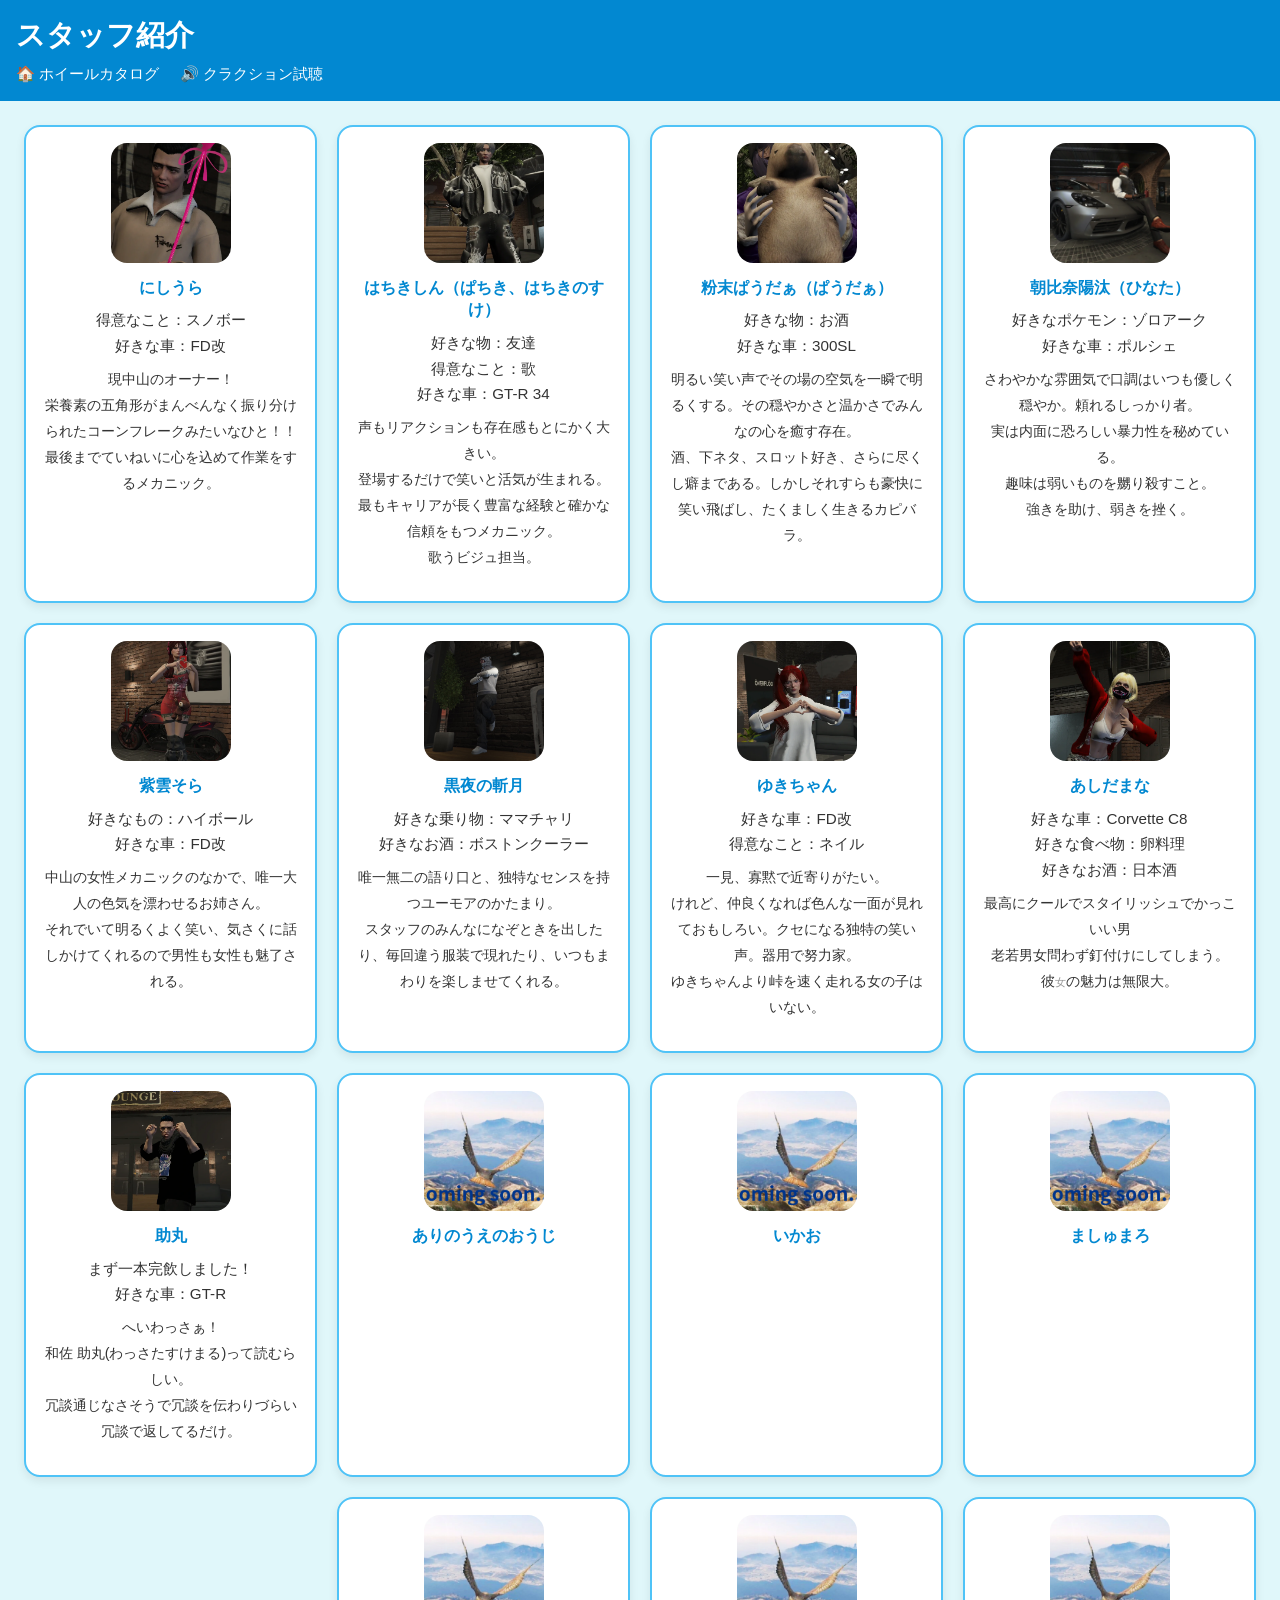
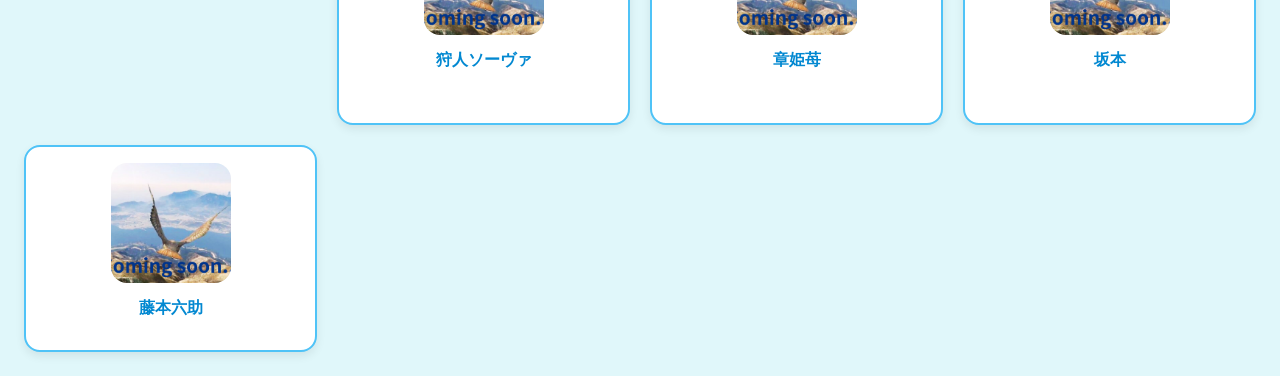
<file: staff.html>
<html lang="ja">
  
  
<head>
  <meta charset="UTF-8">
  <meta name="viewport" content="width=device-width, initial-scale=1.0">
  <title>スタッフ紹介</title>
  <link rel="stylesheet" href="style.css">
  <link rel="icon" type="image/png" href="Nakayama_Icon.ico" />
</head>
<body>
  <header>
    <h1>スタッフ紹介</h1>
    <nav>
      <a href="index.html">🏠 ホイールカタログ</a>
      <a href="horn.html">🔊 クラクション試聴</a>
    </nav>

  </header>


  <main class="staff-container">

  <div class="staff-card">
  <img src="./images/staff16.png" alt="にしうら">
  <h3>にしうら</h3>

  <ul class="staff-profile">
    <li>得意なこと：スノボー</li>
    <li>好きな車：FD改</li>
  </ul>

  <p class="staff-description">
    現中山のオーナー！<br>
    栄養素の五角形がまんべんなく振り分けられたコーンフレークみたいなひと！！<br>
    最後までていねいに心を込めて作業をするメカニック。
  </p>
</div>
          

<div class="staff-card">
  <img src="./images/staff3.png" alt="はちきしん">
  <h3>はちきしん（ぱちき、はちきのすけ）</h3>

  <ul class="staff-profile">
    <li>好きな物：友達</li>
    <li>得意なこと：歌</li>
    <li>好きな車：GT-R 34</li>
  </ul>

  <p class="staff-description">
    声もリアクションも存在感もとにかく大きい。<br>
    登場するだけで笑いと活気が生まれる。<br>
    最もキャリアが長く豊富な経験と確かな信頼をもつメカニック。<br>
    歌うビジュ担当。
  </p>
</div>


<div class="staff-card">
  <img src="./images/staff5.png" alt="粉末ぱうだぁ">
  <h3>粉末ぱうだぁ（ぱうだぁ）</h3>

  <ul class="staff-profile">
    <li>好きな物：お酒</li>
    <li>好きな車：300SL</li>
  </ul>

  <p class="staff-description">
    明るい笑い声でその場の空気を一瞬で明るくする。その穏やかさと温かさでみんなの心を癒す存在。<br>
    酒、下ネタ、スロット好き、さらに尽くし癖まである。しかしそれすらも豪快に笑い飛ばし、たくましく生きるカピバラ。
  </p>
</div>


<div class="staff-card">
  <img src="./images/staff8.png" alt="朝比奈陽汰">
  <h3>朝比奈陽汰（ひなた）</h3>

  <ul class="staff-profile">
    <li>好きなポケモン：ゾロアーク</li>
    <li>好きな車：ポルシェ</li>
  </ul>

  <p class="staff-description">
    さわやかな雰囲気で口調はいつも優しく穏やか。頼れるしっかり者。<br>
    実は内面に恐ろしい暴力性を秘めている。<br>
    趣味は弱いものを嬲り殺すこと。<br>
    強きを助け、弱きを挫く。
  </p>
</div>


<div class="staff-card">
  <img src="./images/staff13.png" alt="紫雲そら">
  <h3>紫雲そら</h3>

  <ul class="staff-profile">
    <li>好きなもの：ハイボール</li>
    <li>好きな車：FD改</li>
  </ul>

  <p class="staff-description">
    中山の女性メカニックのなかで、唯一大人の色気を漂わせるお姉さん。<br>
    それでいて明るくよく笑い、気さくに話しかけてくれるので男性も女性も魅了される。
  </p>
</div>

<div class="staff-card">
  <img src="./images/staff19.png" alt="白銀の大牙">
  <h3>黒夜の斬月</h3>

  <ul class="staff-profile">
    <li>好きな乗り物：ママチャリ</li>
    <li>好きなお酒：ボストンクーラー</li>
  </ul>

  <p class="staff-description">
    唯一無二の語り口と、独特なセンスを持つユーモアのかたまり。<br>
    スタッフのみんなになぞときを出したり、毎回違う服装で現れたり、いつもまわりを楽しませてくれる。
    </p>
</div>

<div class="staff-card">
  <img src="./images/staff20.png" alt="ゆきちゃん">
  <h3>ゆきちゃん</h3>

  <ul class="staff-profile">
    <li>好きな車：FD改</li>
    <li>得意なこと：ネイル</li>
  </ul>

  <p class="staff-description">
    一見、寡黙で近寄りがたい。<br>
    けれど、仲良くなれば色んな一面が見れておもしろい。クセになる独特の笑い声。器用で努力家。<br>
    ゆきちゃんより峠を速く走れる女の子はいない。
  </p>
</div>


<div class="staff-card">
  <img src="./images/staff22.png" alt="あしだまな">
  <h3>あしだまな</h3>

  <ul class="staff-profile">
    <li>好きな車：Corvette C8</li>
    <li>好きな食べ物：卵料理</li>
    <li>好きなお酒：日本酒</li>
  </ul>

  <p class="staff-description">
    最高にクールでスタイリッシュでかっこいい男<br>
    老若男女問わず釘付けにしてしまう。<br>
    彼<span class="small-text">女</span>の魅力は無限大。
  </p>
</div>

<div class="staff-card">
  <img src="./images/sukemaru.png" alt="たすけまる">
  <h3>助丸</h3>

  <ul class="staff-profile">
    <li>まず一本完飲しました！</li>
    <li>好きな車：GT-R</li>
  </ul>

  <p class="staff-description">
    へいわっさぁ！<br>
    和佐 助丸(わっさたすけまる)って読むらしい。<br>
    冗談通じなさそうで冗談を伝わりづらい冗談で返してるだけ。<br>
  </p>
</div>

  <div class="staff-card">
  <img src="./images/comingsoon.png" alt="おまちぃ！！！">
  <h3>ありのうえのおうじ</h3>

  <ul class="staff-profile">
  </ul>

  <p class="staff-description">
  </p>
</div>
    
  <div class="staff-card">
  <img src="./images/comingsoon.png" alt="おまちぃ！！！">
  <h3>いかお</h3>

  <ul class="staff-profile">
  </ul>

  <p class="staff-description">
  </p>
</div>

  <div class="staff-card">
  <img src="./images/comingsoon.png" alt="おまちぃ！！！">
  <h3>ましゅまろ</h3>

  <ul class="staff-profile">
  </ul>

  <p class="staff-description">
  </p>
</div>
    
　<div class="staff-card">
  <img src="./images/comingsoon.png" alt="おまちぃ！！！">
  <h3>狩人ソーヴァ</h3>

  <ul class="staff-profile">
  </ul>

  <p class="staff-description">
  </p>
　</div>
    

  <div class="staff-card">
  <img src="./images/comingsoon.png" alt="おまちぃ！！！">
  <h3>章姫苺</h3>

  <ul class="staff-profile">
  </ul>

  <p class="staff-description">
  </p>
</div>

  <div class="staff-card">
  <img src="./images/comingsoon.png" alt="おまちぃ！！！">
  <h3>坂本</h3>

  <ul class="staff-profile">
  </ul>

  <p class="staff-description">
  </p>
</div>


    

  <div class="staff-card">
  <img src="./images/comingsoon.png" alt="おまちぃ！！！">
  <h3>藤本六助</h3>

  <ul class="staff-profile">
  </ul>

  <p class="staff-description">
  </p>
</div>
    
    </div>
  </main>

  <button id="scroll-to-top" style="display: none;">⇪</button>
  <script src="script.js"></script>
  
</body>
</html>
</file>
<file: style.css>
/* =========================
   ベース設定
========================= */
* {
  box-sizing: border-box;
}


body {
  font-family: "Segoe UI", sans-serif;
  background-color: #e0f7fa;
  margin: 0;
  padding: 0;
  color: #333;
}

/* =========================
   ヘッダー
========================= */
header {
  background-color: #0288d1;
  color: white;
  padding: 1rem;
}

header h1 {
  margin: 0;
  font-size: 1.8rem;

  position: relative;

  text-align: left;
}

.title-icon {
  width: 150px;
  height: 150px;

  object-fit: contain;

  position: absolute;

  left: 50%;
  top: 50%;

  transform: translate(-50%, -50%);
}

nav {
  margin-top: .5rem;
}

nav a {
  color: white;
  margin-right: 1rem;
  text-decoration: none;
  font-size: .95rem;
}

nav a:hover {
  text-decoration: underline;
}
/* =========================
   カテゴリ選択（4列固定）
========================= */
.category-container {
  display: grid;
  grid-template-columns: repeat(4, 1fr);
  gap: 1.5rem;
  padding: 2rem;
  max-width: 1200px;
  margin: 0 auto;
}

/* レスポンシブ */
@media (max-width: 1000px) {
  .category-container {
    grid-template-columns: repeat(3, 1fr);
  }
}

@media (max-width: 700px) {
  .category-container {
    grid-template-columns: repeat(2, 1fr);
  }
}

@media (max-width: 480px) {
  .category-container {
    grid-template-columns: 1fr;
  }
}

/* =========================
   カテゴリボタン
========================= */
.category-btn {
  background: white;
  border: 2px solid #4dd0e1;
  border-radius: 16px;
  cursor: pointer;
  padding: 1rem;
  box-shadow: 2px 2px 8px rgba(2,136,209,.2);
  transition: transform .2s, box-shadow .2s;

  display: flex;
  flex-direction: column;
  align-items: center;
  justify-content: flex-start;
  height: 260px;
}

.category-btn:hover {
  transform: scale(1.05);
  box-shadow: 4px 4px 14px rgba(2,136,209,.35);
}

/* 画像（少し透過） */
.category-btn img {
  width: 100%;
  height: 180px;
  object-fit: cover;
  border-radius: 12px;

  opacity: 0.7;
  transition: opacity .2s;
}

.category-btn:hover img {
  opacity: 1;
}

/* 文字（画像の下） */
.category-btn span {
  margin-top: 0.8rem;
  font-size: 1.2rem;
  color: #0288d1;
  font-weight: bold;
  text-align: center;
  width: 100%;
  padding-top: 0.5rem;
  border-top: 1px solid rgba(2,136,209,.3);
}

/* =========================
   モーダル
========================= */
.modal.hidden {
  display: none;
}

.modal {
  position: fixed;
  inset: 0;
  z-index: 9999;
}

.modal-overlay {
  position: absolute;
  inset: 0;
  background: rgba(0,0,0,.6);
}

.modal-content {
  position: relative;
  background: #e0f7fa;
  max-width: 1200px;
  margin: 5vh auto;
  padding: 1rem;
  border-radius: 16px;
  max-height: 90vh;
  display: flex;
  flex-direction: column;
  overflow: hidden;
}

.modal-header {
  background: #e0f7fa;
  padding: 0.75rem 0;
  border-bottom: 1px solid rgba(0,0,0,0.1);
  box-shadow: 0 2px 8px rgba(0,0,0,.08);
  flex-shrink: 0;
}

.modal-header h2 {
  margin: 0;

  text-align: center;
  color: #0288d1;
}
body.modal-open {
  overflow: hidden;
}
/* =========================
   ホイール一覧
========================= */
#wheel-container {
  display: grid;
  grid-template-columns: repeat(auto-fit, minmax(180px, 1fr));
  gap: 1rem;
  padding: 1rem;
  overflow-y: auto;
  flex: 1;
}
.wheel-card {
  background: white;
  border: 2px solid #4dd0e1;
  padding: 1rem;
  border-radius: 12px;
  text-align: center;
  box-shadow: 2px 2px 6px rgba(2, 136, 209, 0.15);
  position: relative;
  transition:
    transform .25s ease,
    box-shadow .25s ease,
    border-color .25s ease;
}

.wheel-card:hover {
  transform: translateY(-6px) scale(1.03);
  border-color: #0288d1;
  box-shadow:
    0 12px 24px rgba(2, 136, 209, 0.25),
    0 0 16px rgba(2, 136, 209, 0.15);
}

.wheel-card img {
  max-width: 100%;
  border-radius: 8px;
  transition: transform .2s ease;
}

.wheel-card:hover img {
  transform: scale(1.05);
}

.wheel-card h3 {
  font-size: 1rem;
  margin-top: 0.5rem;
  color: #0288d1;
}

/* =========================
   wheel-info（category + color の親）
========================= */
.wheel-info {
  display: flex;
  flex-direction: column;
  align-items: center;
  gap: 4px;
  margin-top: 0.4rem;
  font-size: 0.8rem;
}
/* =========================
   Color 表示
========================= */
.wheel-color {
  text-align: center;
  font-weight: bold;
  font-size: 0.75rem;
}

/* Color変更可 */
.wheel-color.color-ok {
  color: #2e7d32;
}

/* Color変更不可 */
.wheel-color.no-color {
  color: #c62828;
}


/* =========================
   ホイール一覧（常設）
========================= */
#wheel-list {
  padding: 2rem 1rem;
}

/* カテゴリ見出し */
.wheel-category-title {
  margin: 2.5rem 0 1rem;
  padding-bottom: .3rem;
  border-bottom: 2px solid #0288d1;
  color: #0288d1;
  font-size: 1.3rem;
  text-transform: uppercase;
}

/* カード並び（ホイール一覧用） */
.wheel-list-grid {
  display: grid;
  grid-template-columns: repeat(auto-fill, minmax(200px, 1fr));
  gap: 16px;
}



/* =========================
   フッター
========================= */
.site-footer {
  background-color: #b2ebf2;
  padding: 20px;
  text-align: center;
  font-size: 14px;
  border-top: 1px solid #0288d1;
}

.site-footer h2 {
  font-size: 18px;
  margin-bottom: 10px;
  color: #01579b;
}

.site-footer a {
  color: #0288d1;
  text-decoration: none;
}

.site-footer a:hover {
  text-decoration: underline;
}

/* =========================
   スクロールトップ
========================= */
#scroll-to-top {
  position: fixed;
  bottom: 20px;
  right: 20px;
  width: 100px;
  height: 100px;
  background-color: #0288d1;
  color: white;
  border-radius: 50%;
  text-align: center;
  line-height: 100px;
  font-size: 56px;
  cursor: pointer;
  box-shadow: 0 0 10px rgba(2,136,209,.8);
  display: none;
  z-index: 10000;
  border: none;
}




/* =========================
   スタッフ一覧
========================= */
.staff-container {
  display: grid;

  /* PC */
  grid-template-columns: repeat(4, 1fr);

  gap: 20px;

  width: 100%;
  max-width: 1600px;

  margin: 0 auto;
  padding: 1.5rem;

  box-sizing: border-box;
}

/* =========================
   タブレット
========================= */
@media (max-width: 1100px) {
  .staff-container {
    grid-template-columns: repeat(3, 1fr);
  }
}

/* =========================
   スマホ
========================= */
@media (max-width: 700px) {
  .staff-container {
    grid-template-columns: 1fr;

    gap: 16px;
    padding: 1rem;
  }
}

/* =========================
   超小型スマホ
========================= */
@media (max-width: 480px) {
  .staff-container {
    grid-template-columns: 1fr;
    padding: 0.8rem;
  }
}

/* =========================
   スタッフカード
========================= */
.staff-card {
  background: #ffffff;
  border: 2px solid #4fc3f7;
  border-radius: 16px;
  padding: 16px;

  min-width: 0;

  text-align: center;

  box-shadow: 0 4px 10px rgba(0,0,0,.08);

  overflow: hidden;
}

/* =========================
   画像
========================= */
.staff-card img {
  width: 120px;
  height: 120px;

  object-fit: cover;

  border-radius: 16px;

  margin-bottom: 8px;

  flex-shrink: 0;
}

/* =========================
   名前
========================= */
.staff-card h3 {
  margin: 6px 0;
  color: #0288d1;
  font-size: 1rem;
  line-height: 1.4;

  word-break: break-word;
}

/* =========================
   プロフィール
========================= */
.staff-profile {
  list-style: none;
  padding: 0;
  margin: 0.5rem 0;
}

.staff-profile li {
  font-size: 0.95rem;
  line-height: 1.7;
}

/* =========================
   説明文
========================= */
.staff-description {
  font-size: 0.9rem;
  line-height: 1.8;

  margin-top: 0.5rem;

  word-break: break-word;

  color: #333;
}

/* =========================
   小さめの文字
========================= */
.small-text {
  font-size: 0.7rem;
  opacity: 0.5;
}

/* =========================
   スマホ微調整
========================= */
@media (max-width: 700px) {
  .staff-card {
    padding: 18px;
  }

  .staff-card img {
    width: 140px;
    height: 140px;
  }

  .staff-card h3 {
    font-size: 1.5rem;
    line-height: 1.5;
  }

  .staff-profile li {
    font-size: 1.2rem;
    line-height: 1.8;
  }

  .staff-description {
    font-size: 1.0rem;
    line-height: 1.9;
  }
}

/* =========================
      隠し背景 
========================= */
.secret-bg {
  background-image: url("./images/hibiki.png");
  background-size: cover;
  background-position: center;
  background-attachment: fixed;

  transition: 0.5s;
}

/* ===== クラクション一覧 ===== */

#horn-container {
  display: grid;
  grid-template-columns: repeat(auto-fill, minmax(200px, 1fr));
  gap: 16px;
  padding: 16px;
  max-width: 1200px;
  margin: 0 auto;
}

.horn-card {
  background: #fff;
  border: 2px solid #4dd0e1;
  border-radius: 14px;
  padding: 1rem;
  text-align: center;

  display: flex;
  flex-direction: column;
  justify-content: space-between;

  transition: transform .2s, box-shadow .2s;
}

.horn-card:hover {
  transform: translateY(-4px);
  box-shadow: 0 8px 18px rgba(0,0,0,.12);
}

.horn-name {
  margin: .3rem 0 .6rem;
  color: #0288d1;
  font-size: 1.05rem;
}

.play-btn {
  background: #0288d1;
  color: #fff;
  border: none;
  padding: .55rem 1rem;
  border-radius: 999px;
  cursor: pointer;
  font-weight: bold;
}

.play-btn:hover {
  background: #0277bd;
}

.horn-comment {
  margin-top: .6rem;
  font-size: .8rem;
  color: #666;

}


/* =========================
   お知らせテロップ
========================= */

.notice-ticker {
  width: 100%;
  height: 42px;
  display: flex;
  align-items: center;
  background: #ffffff;
  border-bottom: 2px solid #4dd0e1;
  box-shadow: 0 2px 6px rgba(2, 136, 209, 0.12);
  overflow: hidden;
}

/* 左側のお知らせラベル */
.notice-ticker-label {
  flex-shrink: 0;
  height: 100%;
  display: flex;
  align-items: center;
  padding: 0 1rem;
  background: #0288d1;
  color: white;
  font-size: 0.9rem;
  font-weight: bold;
  z-index: 2;
}

/* 流れる部分 */
.notice-ticker-window {
  flex: 1;
  overflow: hidden;
  white-space: nowrap;
}

/* 文字を横に流す */
.notice-ticker-track {
  display: inline-flex;
  align-items: center;
  gap: 4rem;
  padding-left: 2rem;
  animation: notice-scroll 30s linear infinite;
}

/* 個々のお知らせ */
.notice-ticker-track span {
  color: #0288d1;
  font-size: 0.9rem;
  font-weight: bold;
}

/* 横スクロール */
@keyframes notice-scroll {
  from {
    transform: translateX(0);
  }

  to {
    transform: translateX(-50%);
  }
}

/* マウスを乗せたら一時停止 */
.notice-ticker:hover .notice-ticker-track {
  animation-play-state: paused;
}


/* スマホ */
@media (max-width: 600px) {
  .notice-ticker {
    height: 38px;
  }

  .notice-ticker-label {
    padding: 0 0.7rem;
    font-size: 0.8rem;
  }

  .notice-ticker-track {
    gap: 2.5rem;
    animation-duration: 25s;
  }

  .notice-ticker-track span {
    font-size: 0.8rem;
  }
}
</file>
